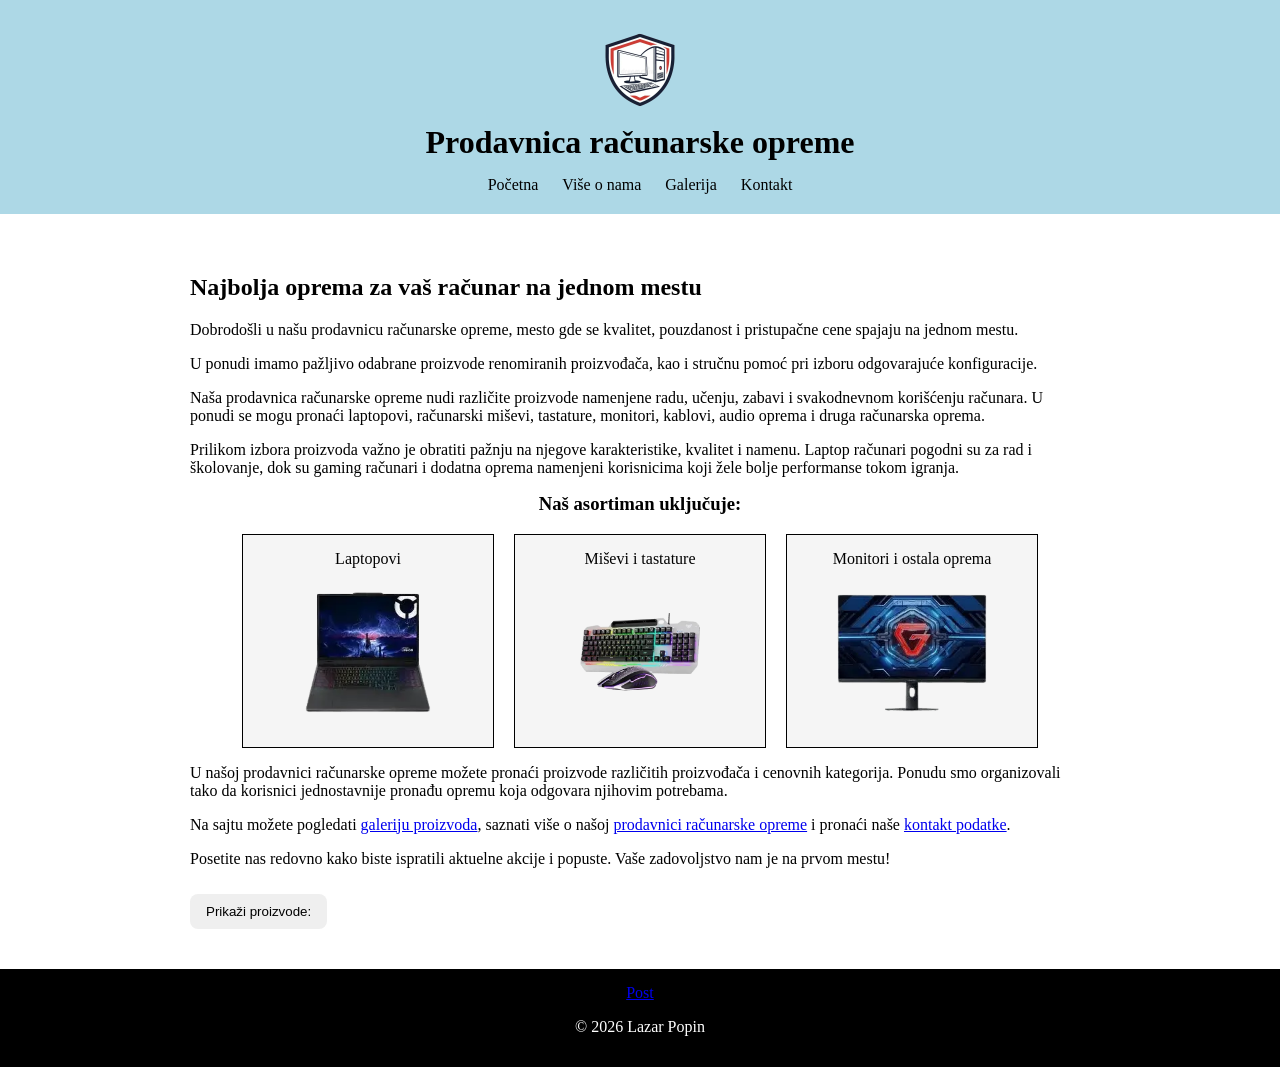
<file: index.html>
<!DOCTYPE html>
<html lang="sr">
<head>
    <meta charset="UTF-8">
    <meta name="viewport" content="width=device-width, initial-scale=1.0">

    <title>Prodavnica računarske opreme | Početna</title>

    <meta name="description" content="Prodavnica – laptopovi, miševi, tastature, monitori i druga računarska oprema.">

    <meta name="keywords" content="Prodavnica, računari, proizvodi, tim, proizvođač, tastature, laptopovi, miš, monitori">

    <meta name="author" content="Lazar Popin">

    <link rel="icon" type="image/webp" href="images/favicon.webp">
    <link rel="stylesheet" href="css/style.css">

    <meta property="og:url" content="https://lazarpopin.github.io/LazarPopin_IT_2026/">
    <link rel="canonical" href="https://lazarpopin.github.io/LazarPopin_IT_2026/">
    
    <meta property="og:type" content="website">
    <meta property="og:title" content="Prodavnica računarske opreme">
    <meta property="og:description" content="Pogledajte ponudu laptopova, miševa, tastatura, monitora i druge računarske opreme.">
</head>
<body>
            <script async src="https://www.googletagmanager.com/gtm.js?id=GTM-MV336ZHP"></script>
        <script> 
                window.dataLayer = window.dataLayer || []; function gtag(){dataLayer.push(arguments);} gtag('js', new Date());
        </script>
<header>
    <img src="images/logo.webp" width="100" height="100" alt="Logo prodavnice">
    <h1>Prodavnica računarske opreme</h1>

    <nav>
        <div class="hamburger" onclick="meniKlik()">
            <span></span>
            <span></span>
            <span></span>
        </div>

        <ul class="meni" id="meni">
            <li><a href="index.html">Početna</a></li>
            <li><a href="o_nama.html">Više o nama</a></li>
            <li><a href="galerija.html">Galerija</a></li>
            <li><a href="kontakt.html">Kontakt</a></li>
        </ul>
    </nav>
</header>

<main>
    <h2>Najbolja oprema za vaš računar na jednom mestu</h2>

    <p>
        Dobrodošli u našu prodavnicu računarske opreme, mesto gde se kvalitet,
        pouzdanost i pristupačne cene spajaju na jednom mestu.
    </p>

    <p>
        U ponudi imamo pažljivo odabrane proizvode renomiranih proizvođača,
        kao i stručnu pomoć pri izboru odgovarajuće konfiguracije.
    </p>

    <p>
        Naša prodavnica računarske opreme nudi različite proizvode namenjene
        radu, učenju, zabavi i svakodnevnom korišćenju računara. U ponudi se
        mogu pronaći laptopovi, računarski miševi, tastature, monitori,
        kablovi, audio oprema i druga računarska oprema.
    </p>

    <p>
        Prilikom izbora proizvoda važno je obratiti pažnju na njegove
        karakteristike, kvalitet i namenu. Laptop računari pogodni su za rad
        i školovanje, dok su gaming računari i dodatna oprema namenjeni
        korisnicima koji žele bolje performanse tokom igranja.
    </p>

    <h3>Naš asortiman uključuje:</h3>

    <ul class="asortiman">
        <li>
            Laptopovi <br>
            <img src="images/laptop2.webp" width="150" height="150" alt="Laptop računar iz ponude prodavnice">
        </li>
        <li>
            Miševi i tastature <br>
            <img src="images/mis_tastatura.webp" width="150" height="150" alt="Računarski miš i tastatura">
        </li>
        <li>
            Monitori i ostala oprema <br>
            <img src="images/monitor.webp" width="150" height="150" alt="Monitor za računar">
        </li>
    </ul>
    <p>
        U našoj prodavnici računarske opreme možete pronaći proizvode
        različitih proizvođača i cenovnih kategorija. Ponudu smo organizovali
        tako da korisnici jednostavnije pronađu opremu koja odgovara njihovim
        potrebama.
    </p>

    <p>
            Na sajtu možete pogledati
        <a href="galerija.html">galeriju proizvoda</a>,
            saznati više o našoj
        <a href="o_nama.html">prodavnici računarske opreme</a>
            i pronaći naše
        <a href="kontakt.html">kontakt podatke</a>.
</p>
    <p>
        Posetite nas redovno kako biste ispratili aktuelne akcije i popuste.
        Vaše zadovoljstvo nam je na prvom mestu!
    </p>
    <button id="prikaziListu" onclick="prikaziListu()">Prikaži proizvode:</button>
<div id="dinamickaLista"></div>
</main>

<footer>
    <a href="https://x.com/share?ref_src=twsrc%5Etfw" class="twitter-share-button" data-show-count="false">Post</a>
    <script async src="https://platform.x.com/widgets.js" charset="utf-8"></script>
    <p>© 2026 Lazar Popin</p>
</footer>

<script src="script.js"></script>
</body>
</html>
</file>
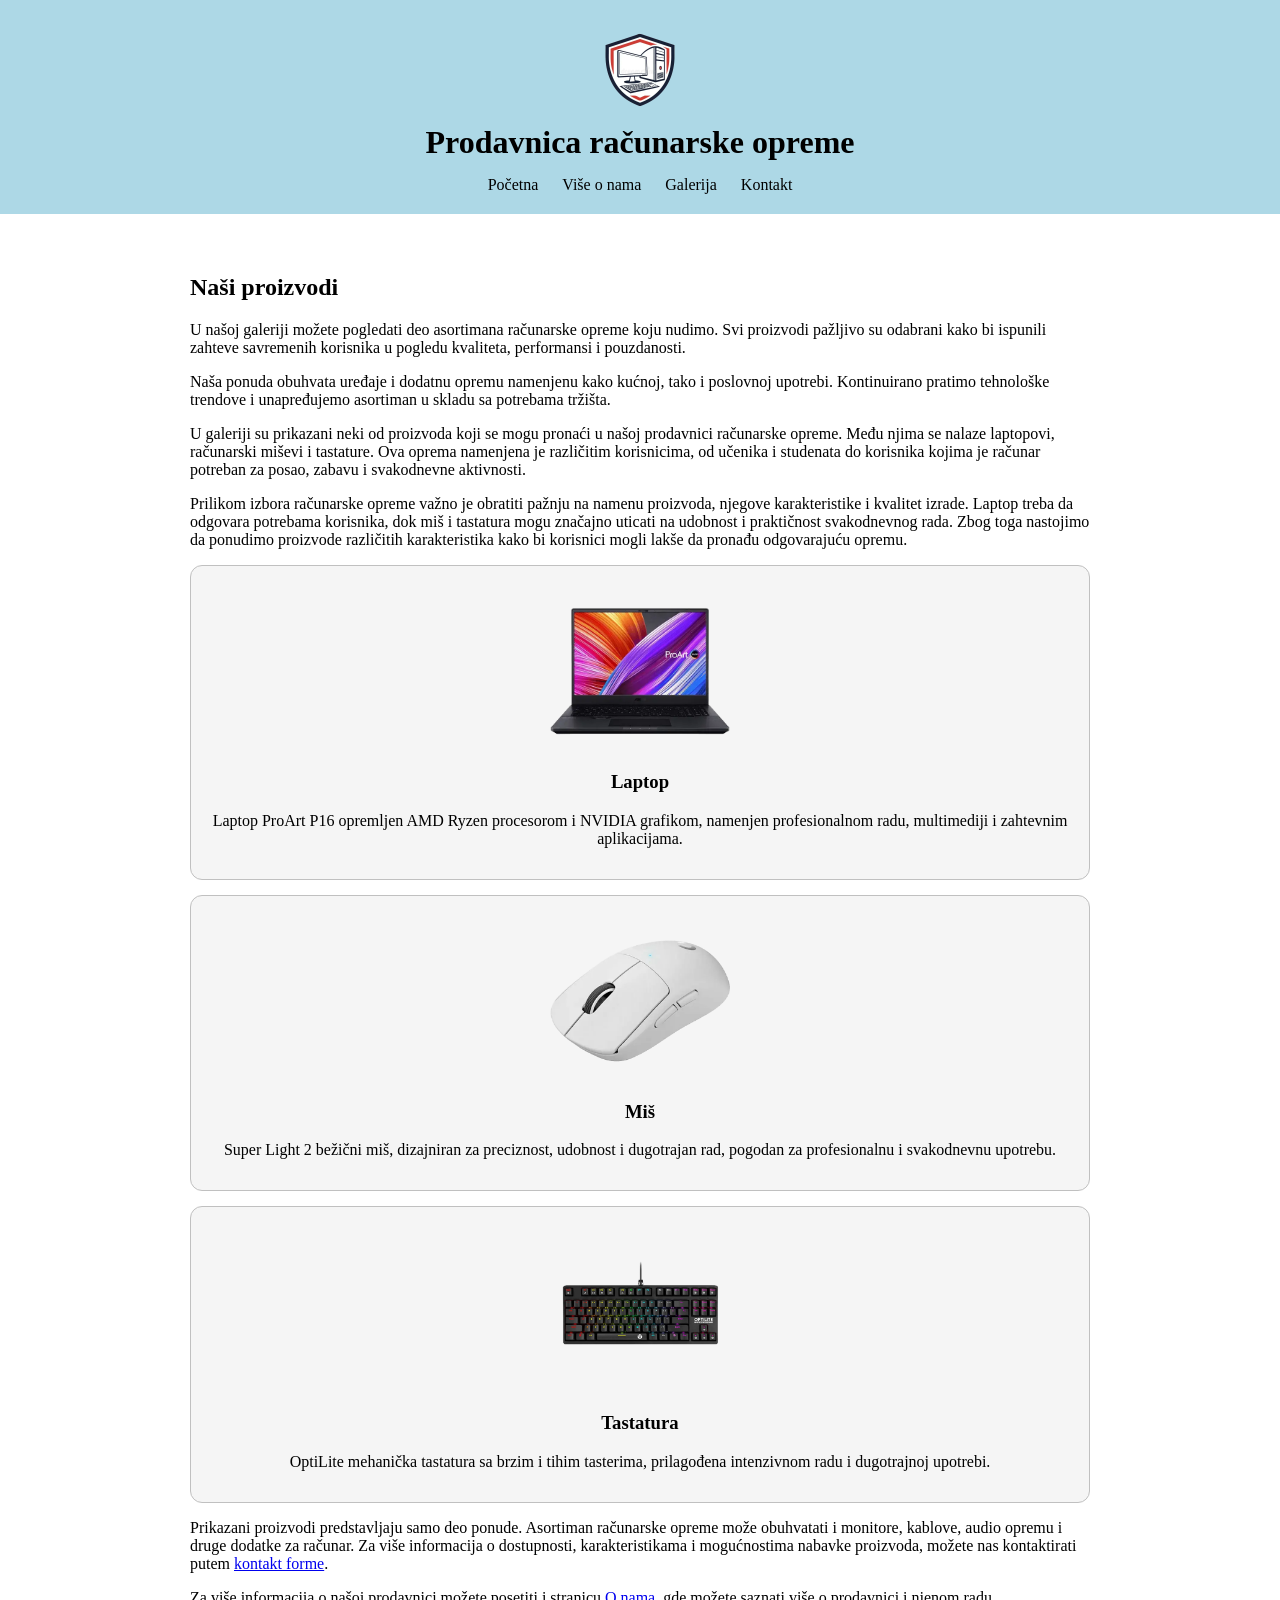
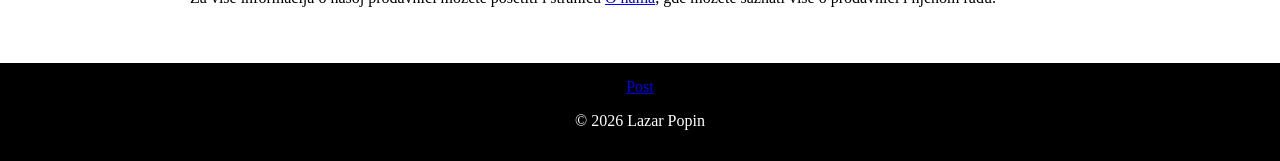
<file: galerija.html>
<!DOCTYPE html>
<html lang="sr">
<head>
    <meta charset="UTF-8">
    <meta name="viewport" content="width=device-width, initial-scale=1.0">

    <title>Galerija | Prodavnica računarske opreme</title>

    <meta name="description" content="Pogledajte galeriju proizvoda naše prodavnice računarske opreme.">

   <meta name="keywords" content="Prodavnica, računari, proizvodi, tim, proizvođač, tastature, laptopovi, miš, monitori">

    <meta name="author" content="Lazar Popin">

    <link rel="icon" type="image/webp" href="images/favicon.webp">
    <link rel="stylesheet" href="css/style.css">

    <meta property="og:url" content="https://lazarpopin.github.io/LazarPopin_IT_2026/galerija.html">
    <link rel="canonical" href="https://lazarpopin.github.io/LazarPopin_IT_2026/galerija.html">
    
    <meta property="og:type" content="website"/>
    <meta property="og:title" content="Prodavnica računarske opreme"/>
    <meta property="og:description" content="Pogledajte galeriju računarske opreme: laptopove, računarske miševe, tastature i druge proizvode iz naše ponude.">
</head>
<body>
            <script async src="https://www.googletagmanager.com/gtm.js?id=GTM-MV336ZHP"></script>
        <script> 
                window.dataLayer = window.dataLayer || []; function gtag(){dataLayer.push(arguments);} gtag('js', new Date());
        </script>   
<header>
    <img src="images/logo.webp" width="100" height="100" alt="Logo prodavnice">
    <h1>Prodavnica računarske opreme</h1>

    <nav>
        <div class="hamburger" onclick="meniKlik()">
            <span></span>
            <span></span>
            <span></span>
        </div>
        <ul class="meni" id="meni">
            <li><a href="index.html">Početna</a></li>
            <li><a href="o_nama.html">Više o nama</a></li>
            <li><a href="galerija.html">Galerija</a></li>
            <li><a href="kontakt.html">Kontakt</a></li>
        </ul>
    </nav>
</header>
<main>
    <h2>Naši proizvodi</h2>

    <p>
        U našoj galeriji možete pogledati deo asortimana računarske opreme koju
        nudimo. Svi proizvodi pažljivo su odabrani kako bi ispunili zahteve
        savremenih korisnika u pogledu kvaliteta, performansi i pouzdanosti.
    </p>

    <p>
        Naša ponuda obuhvata uređaje i dodatnu opremu namenjenu kako kućnoj, tako
        i poslovnoj upotrebi. Kontinuirano pratimo tehnološke trendove i
        unapređujemo asortiman u skladu sa potrebama tržišta.
    </p>

    <p>
        U galeriji su prikazani neki od proizvoda koji se mogu pronaći u našoj
        prodavnici računarske opreme. Među njima se nalaze laptopovi, računarski
        miševi i tastature. Ova oprema namenjena je različitim korisnicima,
        od učenika i studenata do korisnika kojima je računar potreban za posao,
        zabavu i svakodnevne aktivnosti.
    </p>

    <p>
        Prilikom izbora računarske opreme važno je obratiti pažnju na namenu
        proizvoda, njegove karakteristike i kvalitet izrade. Laptop treba da
        odgovara potrebama korisnika, dok miš i tastatura mogu značajno uticati
        na udobnost i praktičnost svakodnevnog rada. Zbog toga nastojimo da
        ponudimo proizvode različitih karakteristika kako bi korisnici mogli
        lakše da pronađu odgovarajuću opremu.
    </p>

    <div class="galerija">
        <img src="images/laptop.webp" alt="Laptop ProArt P16 sa AMD Ryzen procesorom">
        <h3>Laptop</h3>
        <p>
            Laptop ProArt P16 opremljen AMD Ryzen procesorom i NVIDIA grafikom,
            namenjen profesionalnom radu, multimediji i zahtevnim aplikacijama.
        </p>
    </div>

    <div class="galerija">
        <img src="images/mis.webp" alt="Super Light 2 bežični računarski miš">
        <h3>Miš</h3>
        <p>
            Super Light 2 bežični miš, dizajniran za preciznost, udobnost i
            dugotrajan rad, pogodan za profesionalnu i svakodnevnu upotrebu.
        </p>
    </div>

    <div class="galerija">
        <img src="images/tastatura.webp" alt="OptiLite mehanička tastatura">
        <h3>Tastatura</h3>
        <p>
            OptiLite mehanička tastatura sa brzim i tihim tasterima, prilagođena
            intenzivnom radu i dugotrajnoj upotrebi.
        </p>
    </div>

    <p>
        Prikazani proizvodi predstavljaju samo deo ponude. Asortiman računarske
        opreme može obuhvatati i monitore, kablove, audio opremu i druge dodatke
        za računar. Za više informacija o dostupnosti, karakteristikama i
        mogućnostima nabavke proizvoda, možete nas kontaktirati putem
        <a href="kontakt.html">kontakt forme</a>.
    </p>

    <p>
        Za više informacija o našoj prodavnici možete posetiti i stranicu
        <a href="o_nama.html">O nama</a>, gde možete saznati više o prodavnici
        i njenom radu.
    </p>
    
</main>
<footer>
    <a href="https://x.com/share?ref_src=twsrc%5Etfw" class="twitter-share-button" data-show-count="false">Post</a><script async src="https://platform.x.com/widgets.js" charset="utf-8"></script>
    <p>© 2026 Lazar Popin</p>
</footer>
    <script src="script.js"></script>
</body>
</html>
</file>
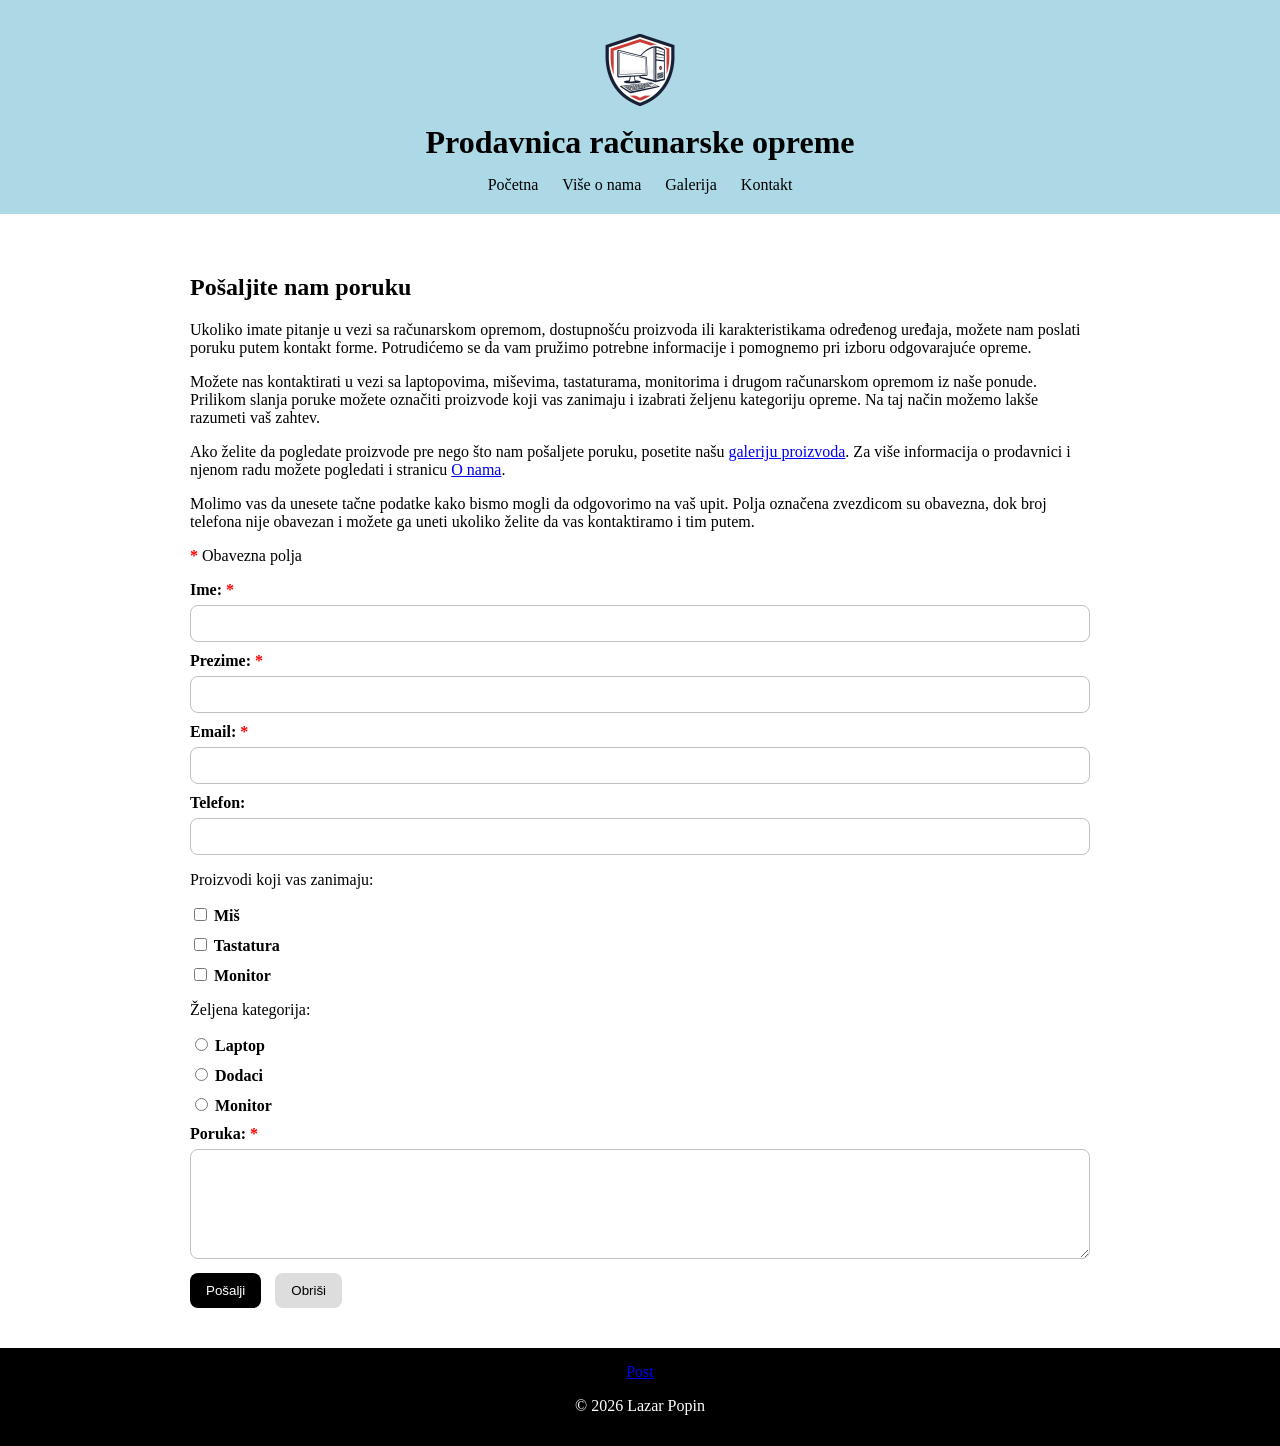
<file: kontakt.html>
<!DOCTYPE html>
<html lang="sr">
<head>
    <meta charset="UTF-8">
    <meta name="viewport" content="width=device-width, initial-scale=1.0">

    <title>Kontakt | Prodavnica računarske opreme</title>

    <meta name="description" content="Kontakt podaci i formular za kontakt sa prodavnicom računarske opreme.">

    <meta name="keywords" content="Prodavnica, računari, proizvodi, tim, proizvođač, tastature, laptopovi, miš, monitori">

    <meta name="author" content="Lazar Popin">

    <link rel="icon" type="image/webp" href="images/favicon.webp">
    <link rel="stylesheet" href="css/style.css">

    <meta property="og:url" content="https://lazarpopin.github.io/LazarPopin_IT_2026/kontakt.html">
    <link rel="canonical" href="https://lazarpopin.github.io/LazarPopin_IT_2026/kontakt.html">
    
    <meta property="og:type" content="website"/>
    <meta property="og:title" content="Prodavnica računarske opreme"/>
    <meta property="og:description" content="Kontaktirajte našu prodavnicu računarske opreme putem kontakt forme i pošaljite nam svoje pitanje ili upit.">
</head>
<body>
            <script async src="https://www.googletagmanager.com/gtm.js?id=GTM-MV336ZHP"></script>
        <script> 
                window.dataLayer = window.dataLayer || []; function gtag(){dataLayer.push(arguments);} gtag('js', new Date());
        </script>
<header>
    <img src="images/logo.webp" width="100" height="100" alt="Logo prodavnice">
    <h1>Prodavnica računarske opreme</h1>
    <nav>
        <div class="hamburger" onclick="meniKlik()">
            <span></span>
            <span></span>
            <span></span>
        </div>

        <ul class="meni" id="meni">
            <li><a href="index.html">Početna</a></li>
            <li><a href="o_nama.html">Više o nama</a></li>
            <li><a href="galerija.html">Galerija</a></li>
            <li><a href="kontakt.html">Kontakt</a></li>
        </ul>
    </nav>
</header>

<main>
    <h2>Pošaljite nam poruku</h2>

    <p>
        Ukoliko imate pitanje u vezi sa računarskom opremom, dostupnošću
        proizvoda ili karakteristikama određenog uređaja, možete nam poslati
        poruku putem kontakt forme. Potrudićemo se da vam pružimo potrebne
        informacije i pomognemo pri izboru odgovarajuće opreme.
    </p>

    <p>
        Možete nas kontaktirati u vezi sa laptopovima, miševima, tastaturama,
        monitorima i drugom računarskom opremom iz naše ponude. Prilikom slanja
        poruke možete označiti proizvode koji vas zanimaju i izabrati željenu
        kategoriju opreme. Na taj način možemo lakše razumeti vaš zahtev.
    </p>

    <p>
        Ako želite da pogledate proizvode pre nego što nam pošaljete poruku,
        posetite našu <a href="galerija.html">galeriju proizvoda</a>. Za više
        informacija o prodavnici i njenom radu možete pogledati i stranicu
        <a href="o_nama.html">O nama</a>.
    </p>

    <p>
        Molimo vas da unesete tačne podatke kako bismo mogli da odgovorimo na
        vaš upit. Polja označena zvezdicom su obavezna, dok broj telefona nije obavezan i možete ga uneti 
        ukoliko želite da vas kontaktiramo i tim putem.
    </p>

    <p><span class="obavezno">*</span> Obavezna polja</p>

    <form onsubmit="return posaljiFormu()">
        <label for="ime">Ime: <span class="obavezno">*</span> </label>
        <input type="text" id="ime" name="ime">

        <label for="prezime">Prezime: <span class="obavezno">*</span> </label>
        <input type="text" id="prezime" name="prezime">

        <label for="email">Email: <span class="obavezno">*</span> </label>
        <input type="email" id="email" name="email">

        <label for="telefon">Telefon:</label>
        <input type="tel" id="telefon" name="telefon">

        <div>
            <p>Proizvodi koji vas zanimaju:</p>

            <label>
                <input type="checkbox" id="mis"> Miš
            </label>

            <label>
                <input type="checkbox" id="tastatura"> Tastatura
            </label>

            <label>
                <input type="checkbox" id="monitor"> Monitor
            </label>
        </div>

        <div>
            <p>Željena kategorija:</p>

            <label>
                <input type="radio" name="kategorija" id="laptop" value="Laptop"> Laptop
            </label>

            <label>
                <input type="radio" name="kategorija" id="dodaci" value="Dodaci"> Dodaci
            </label>

            <label>
                <input type="radio" name="kategorija" id="monitorRadio" value="Monitor"> Monitor
            </label>
        </div>

        <label for="poruka">Poruka: <span class="obavezno">*</span> </label>
        <textarea id="poruka"></textarea>

        <button type="submit">Pošalji</button>
        <button type="reset">Obriši</button>
    </form>
</main>
<footer>
    <a href="https://x.com/share?ref_src=twsrc%5Etfw" class="twitter-share-button" data-show-count="false">Post</a><script async src="https://platform.x.com/widgets.js" charset="utf-8"></script>
    <p>© 2026 Lazar Popin</p>
</footer>
    <script src="script.js"></script>
</body>
</html>
</file>
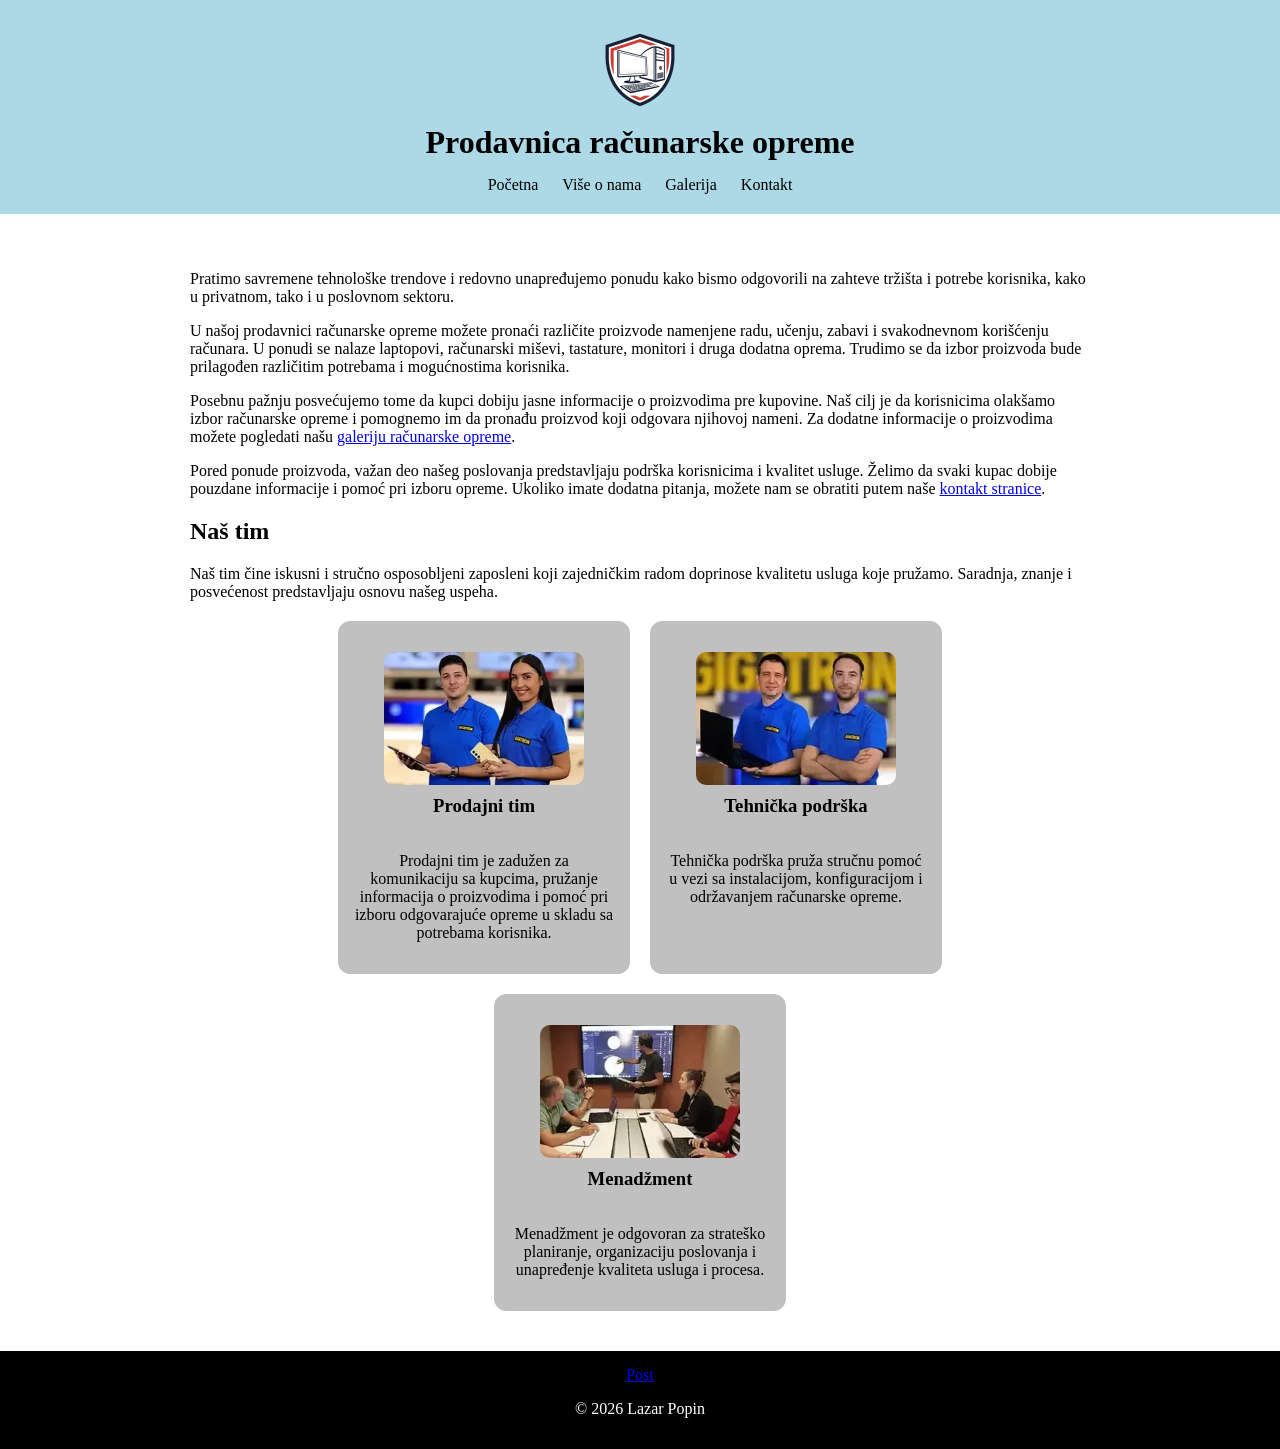
<file: o_nama.html>
<!DOCTYPE html>
<html lang="sr">
<head>
    <meta charset="UTF-8">
    <meta name="viewport" content="width=device-width, initial-scale=1.0">

    <title>O nama | Prodavnica računarske opreme</title>

    <meta name="description" content="Saznajte više o našoj prodavnici računarske opreme i našoj ponudi proizvoda.">

    <meta name="keywords" content="Prodavnica, računari, proizvodi, tim, proizvođač, tastature, laptopovi, miš, monitori">

    <meta name="author" content="Lazar Popin">

    <link rel="icon" type="image/webp" href="images/favicon.webp">
    <link rel="stylesheet" href="css/style.css">

    <meta property="og:url" content="https://lazarpopin.github.io/LazarPopin_IT_2026/o_nama.html">
    <link rel="canonical" href="https://lazarpopin.github.io/LazarPopin_IT_2026/o_nama.html">
    
    <meta property="og:type" content="website"/>
    <meta property="og:title" content="Prodavnica računarske opreme"/>
    <meta property="og:description" content="Upoznajte našu prodavnicu računarske opreme, naš tim i saznajte više o našoj ponudi i načinu rada.">
</head>
<body>
             <script async src="https://www.googletagmanager.com/gtm.js?id=GTM-MV336ZHP"></script>
        <script> 
                window.dataLayer = window.dataLayer || []; function gtag(){dataLayer.push(arguments);} gtag('js', new Date());
        </script>
<header>
    <img src="images/logo.webp" width="100" height="100" alt="Logo prodavnice">
    <h1>Prodavnica računarske opreme</h1>

    <nav>
        <div class="hamburger" onclick="meniKlik()">
            <span></span>
            <span></span>
            <span></span>
        </div>

        <ul class="meni" id="meni">
            <li><a href="index.html">Početna</a></li>
            <li><a href="o_nama.html">Više o nama</a></li>
            <li><a href="galerija.html">Galerija</a></li>
            <li><a href="kontakt.html">Kontakt</a></li>
        </ul>
    </nav>
</header>

<main>
        <p>
            Pratimo savremene tehnološke trendove i redovno unapređujemo ponudu kako
            bismo odgovorili na zahteve tržišta i potrebe korisnika, kako u
            privatnom, tako i u poslovnom sektoru.
        </p>

        <p>
            U našoj prodavnici računarske opreme možete pronaći različite proizvode
            namenjene radu, učenju, zabavi i svakodnevnom korišćenju računara. U ponudi
            se nalaze laptopovi, računarski miševi, tastature, monitori i druga dodatna
            oprema. Trudimo se da izbor proizvoda bude prilagođen različitim potrebama
            i mogućnostima korisnika.
        </p>

        <p>
            Posebnu pažnju posvećujemo tome da kupci dobiju jasne informacije o
            proizvodima pre kupovine. Naš cilj je da korisnicima olakšamo izbor
            računarske opreme i pomognemo im da pronađu proizvod koji odgovara njihovoj
            nameni. Za dodatne informacije o proizvodima možete pogledati našu
            <a href="galerija.html">galeriju računarske opreme</a>.
        </p>

        <p>
            Pored ponude proizvoda, važan deo našeg poslovanja predstavljaju podrška
            korisnicima i kvalitet usluge. Želimo da svaki kupac dobije pouzdane
            informacije i pomoć pri izboru opreme. Ukoliko imate dodatna pitanja,
            možete nam se obratiti putem naše <a href="kontakt.html">kontakt stranice</a>.
        </p>

        <h2>Naš tim</h2>

        <p>
            Naš tim čine iskusni i stručno osposobljeni zaposleni koji zajedničkim
            radom doprinose kvalitetu usluga koje pružamo. Saradnja, znanje i
            posvećenost predstavljaju osnovu našeg uspeha.
        </p>

<div class="tim">
    <div class="kartica">
        <img src="./images/prodajni_tim.webp" alt="Tim" width="200" height="200">
        <h3>Prodajni tim</h3>
        <p>
            Prodajni tim je zadužen za komunikaciju sa kupcima, pružanje informacija
            o proizvodima i pomoć pri izboru odgovarajuće opreme u skladu sa
            potrebama korisnika.
        </p>
    </div>

    <div class="kartica">
        <img src="./images/tehnicka_podrska.webp" alt="Tehnička podrška" width="200" height="200">
        <h3>Tehnička podrška</h3>
        <p>
            Tehnička podrška pruža stručnu pomoć u vezi sa instalacijom,
            konfiguracijom i održavanjem računarske opreme.
        </p>
    </div>

    <div class="kartica">
        <img src="./images/menadzment.webp" alt="Menadžment" width="200" height="200">
        <h3>Menadžment</h3>
        <p>
            Menadžment je odgovoran za strateško planiranje, organizaciju poslovanja
            i unapređenje kvaliteta usluga i procesa.
        </p>
    </div>
</div>   
</main>

<footer>
    <a href="https://x.com/share?ref_src=twsrc%5Etfw" class="twitter-share-button" data-show-count="false">Post</a><script async src="https://platform.x.com/widgets.js" charset="utf-8"></script> 
    <p>© 2026 Lazar Popin</p>
</footer>
    <script src="script.js"></script>
</body>
</html>
</file>
<file: css/style.css>
/* File generated by shrinker.ch - DateTime: 2026-11-19, 21:52:42 */
html,body{height:100%}body{display:flex;flex-direction:column;margin:0;font-family:'Times New Roman',Times,serif;background-color:#fff;color:black}header{background-color:lightblue;text-align:center;padding:20px}header img{animation:rotacijalogoa 5s linear infinite}@keyframes rotacijalogoa{from{transform:rotate(0deg)}to{transform:rotate(360deg)}}header h1{margin:0 0 15px}nav{margin-top:10px}.meni{list-style:none;padding:0;margin:0;display:flex;justify-content:center}.meni a{text-decoration:none;color:#000;padding:8px 12px}.meni a:hover{background-color:whitesmoke;border-radius:8px}.hamburger{display:none;width:32px;margin:0 auto 10px;cursor:pointer}.hamburger span{display:block;height:4px;background-color:#000;margin:6px 0;border-radius:2px}main{flex:1;max-width:900px;margin:20px auto;background-color:#fff;padding:20px}h3,h4{margin-top:0;text-align:center}.asortiman{list-style:none;padding:0;margin:15px 0;display:flex;justify-content:center;gap:20px;flex-wrap:wrap}.asortiman li{width:220px;text-align:center;background-color:whitesmoke;border:1px solid #000;padding:15px}.asortiman img{margin-top:10px;border-radius:10px}.tim{display:flex;justify-content:center;gap:20px;flex-wrap:wrap;margin-top:20px}.kartica{width:260px;background-color:silver;border:1px solid silver;border-radius:12px;padding:15px;text-align:center;display:flex;flex-direction:column;align-items:center}.kartica img{display:block;margin:15px auto 10px;max-width:200px;height:auto;border-radius:10px}.galerija{background-color:whitesmoke;border:1px solid silver;border-radius:12px;padding:15px;margin:15px 0;text-align:center}.galerija img{width:180px;height:180px;display:block;margin:0 auto 10px}form{margin-top:15px}label{font-weight:bold;display:block;margin-top:10px}input[type="text"],input[type="email"],input[type="tel"],textarea{width:100%;padding:10px;margin-top:6px;border:1px solid silver;border-radius:8px;box-sizing:border-box}textarea{resize:vertical;height:110px}.kategorija,.proizvodi{border:1px solid #ddd;background-color:#fafafa;border-radius:12px;padding:12px;margin:15px 0}.kategorija label,.proizvodi label{font-weight:normal;display:inline-flex;align-items:center;margin-right:15px;margin-top:8px}button{padding:10px 16px;border:0;border-radius:8px;cursor:pointer;margin-right:10px;margin-top:10px}button[type="submit"]{background-color:#000;color:white}button[type="reset"]{background-color:#ddd}button:hover{opacity:.85}.obavezno{color:red;font-weight:bold}footer{text-align:center;padding:15px;background-color:#000;color:white}@media(max-width:768px){.hamburger{display:block}.meni{flex-direction:column;gap:10px}.asortiman li,.kartica{width:90%;max-width:320px}}
</file>
